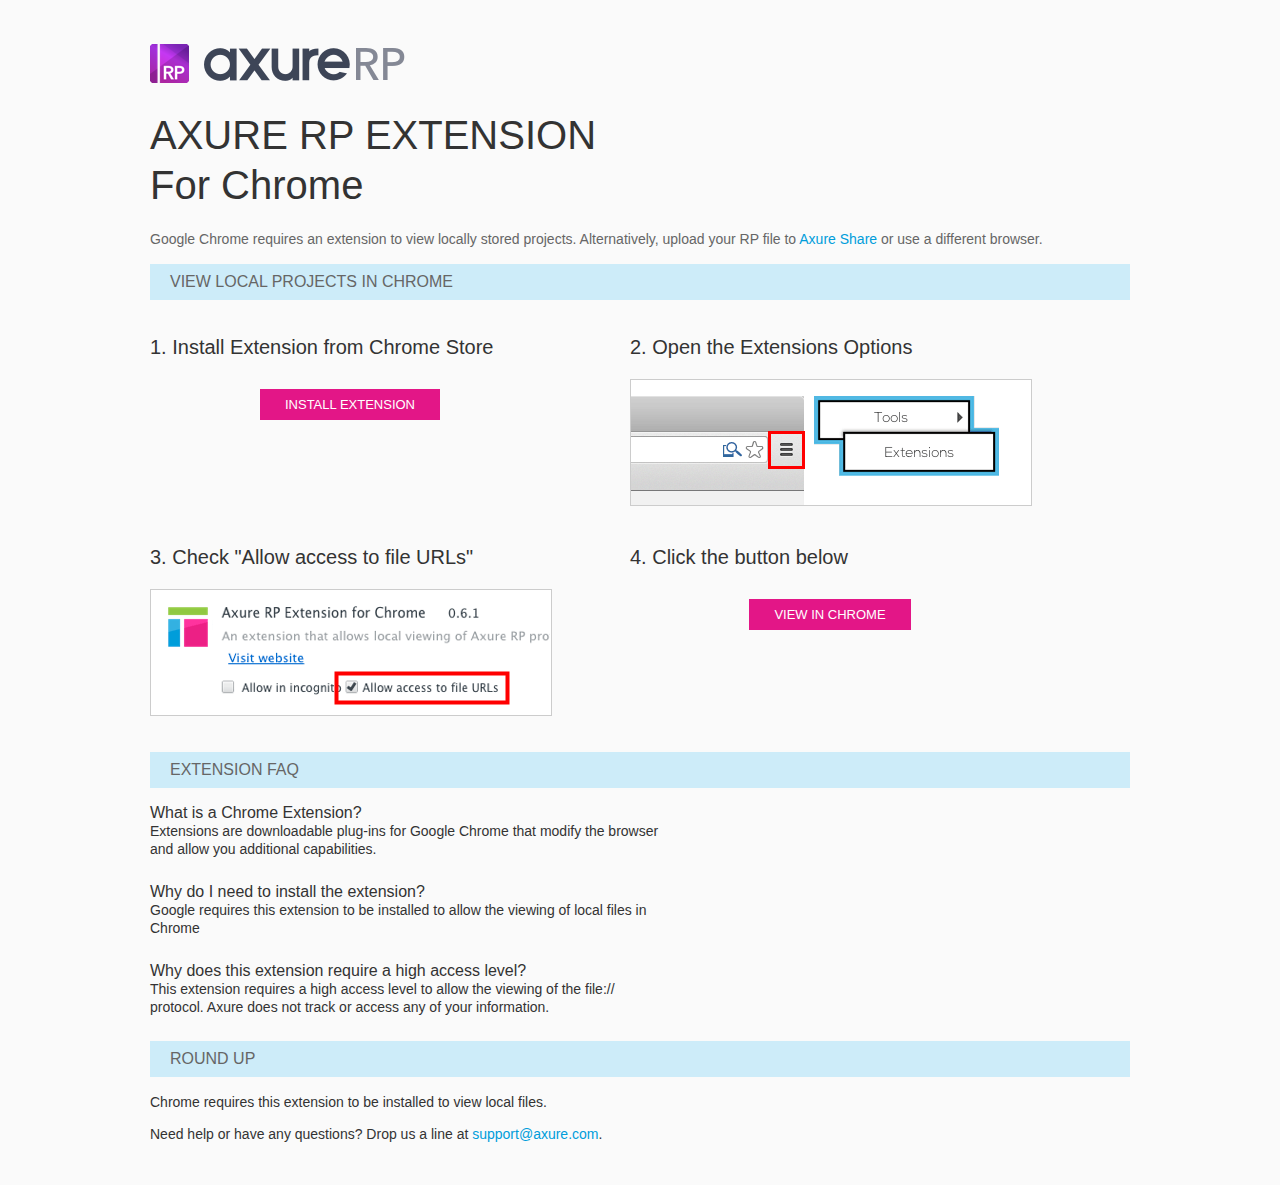
<file: resources/chrome/chrome.html>
<html>
<head>
    <title>Install the Axure RP Chrome Extension</title>
    <style type="text/css">
        *
        {
            font-family: Helvetica, Arial, sans-serif;
        }
        body
        {
            text-align: center;
            background-color: #fafafa;
        }
        p
        {
            font-size: 14px;
            line-height: 18px;
            color: #333333;
        }
        div.container
        {
            width: 980px;
            margin-left: auto;
            margin-right: auto;
            text-align: left;
        }
        a
        {
            text-decoration: none;
            color: #009dda;
        }
        .button
        {
            background: #E31687;
            font: normal 16px Arial, sans-serif;
            color: #FFFFFF;
            padding: 8px 25px 8px 25px;
            border: 0;
            display: inline-block;
            margin-top: 10px;
            text-transform: uppercase;
            font-size: 13px;
        }
        a:hover.button
        {
            opacity: .8;
        }
        div.left
        {
            width: 400px;
            float: left;
            margin-right: 80px;
        }
        div.right
        {
            width: 400px;
            float: left;
        }
        div.buttonContainer
        {
            text-align: center;
        }
        h1
        {
            font-size: 40px;
            color: #333333;
            line-height: 50px;
            margin-bottom: 20px;
            font-weight: normal;
        }
        h2
        {
            font-size: 38px;
            font-weight: normal;
            color: #08639C;
            text-align: center;
        }
        h3
        {
            font-size: 20px;
            color: #333333;
            font-weight: normal;
        }
        .heading
        {
            background-color: #cdecf9;
            height: 36px;
            line-height: 36px;
            padding-left: 20px;
            font-size: 16px;
            color: #666666;
        }
        span.faq
        {
            font-size: 16px;
            font-weight: normal;
            color: #333333;
            display: block;
        }
    </style>
</head>
<body>
    <div class="container">
        <br />
        <br />
        <img src="axure_logo.png" alt="axure" />
        <br />
        <h1>
            AXURE RP EXTENSION<br />
            For Chrome</h1>
        <p style="font-size: 14px; color: #666666; margin-top: 10px;">
            Google Chrome requires an extension to view locally stored projects. Alternatively,
            upload your RP file to <a href="https://share.axure.com">Axure Share</a> or use a different
            browser.</p>
        <h3 class="heading">
            VIEW LOCAL PROJECTS IN CHROME</h3>
        <div class="left">
            <h3>
                1. Install Extension from Chrome Store</h3>
            <div class="buttonContainer">
                <a class="button" href="https://chrome.google.com/webstore/detail/dogkpdfcklifaemcdfbildhcofnopogp"
                    target="_blank">Install Extension</a>
            </div>
        </div>
        <div class="right">
            <h3>
                2. Open the Extensions Options</h3>
            <img src="extensions_menu.gif" alt="extensions" />
        </div>
        <div style="clear: both; height: 20px;">
            &nbsp;</div>
        <div class="left">
            <h3>
                3. Check "Allow access to file URLs"</h3>
            <img src="allow_access.gif" alt="allow access" />
        </div>
        <div class="right">
            <h3>
                4. Click the button below</h3>
            <div class="buttonContainer">
                <a class="button" href="../../start.html">View in Chrome</a>
            </div>
        </div>
        <div style="clear: both; height: 20px;">
        </div>
        <h3 class="heading">
            EXTENSION FAQ</h3>
        <p>
            <span class="faq">What is a Chrome Extension?</span> Extensions are downloadable
            plug-ins for Google Chrome that modify the browser<br />
            and allow you additional capabilities.
        </p>
        <p style="margin-top: 25px;">
            <span class="faq">Why do I need to install the extension?</span> Google requires
            this extension to be installed to allow the viewing of local files in<br />
            Chrome
        </p>
        <p style="margin-top: 25px; margin-bottom: 25px;">
            <span class="faq">Why does this extension require a high access level?</span> This
            extension requires a high access level to allow the viewing of the file://<br />
            protocol. Axure does not track or access any of your information.
        </p>
        <h3 class="heading">
            ROUND UP</h3>
        <p>
            Chrome requires this extension to be installed to view local files.</p>
        <p>
            Need help or have any questions? Drop us a line at <a href="mailto:support@axure.com">
                support@axure.com</a>.
        </p>
        <div style="clear: both; height: 20px;">
        </div>
    </div>
</body>
</html>
</file>
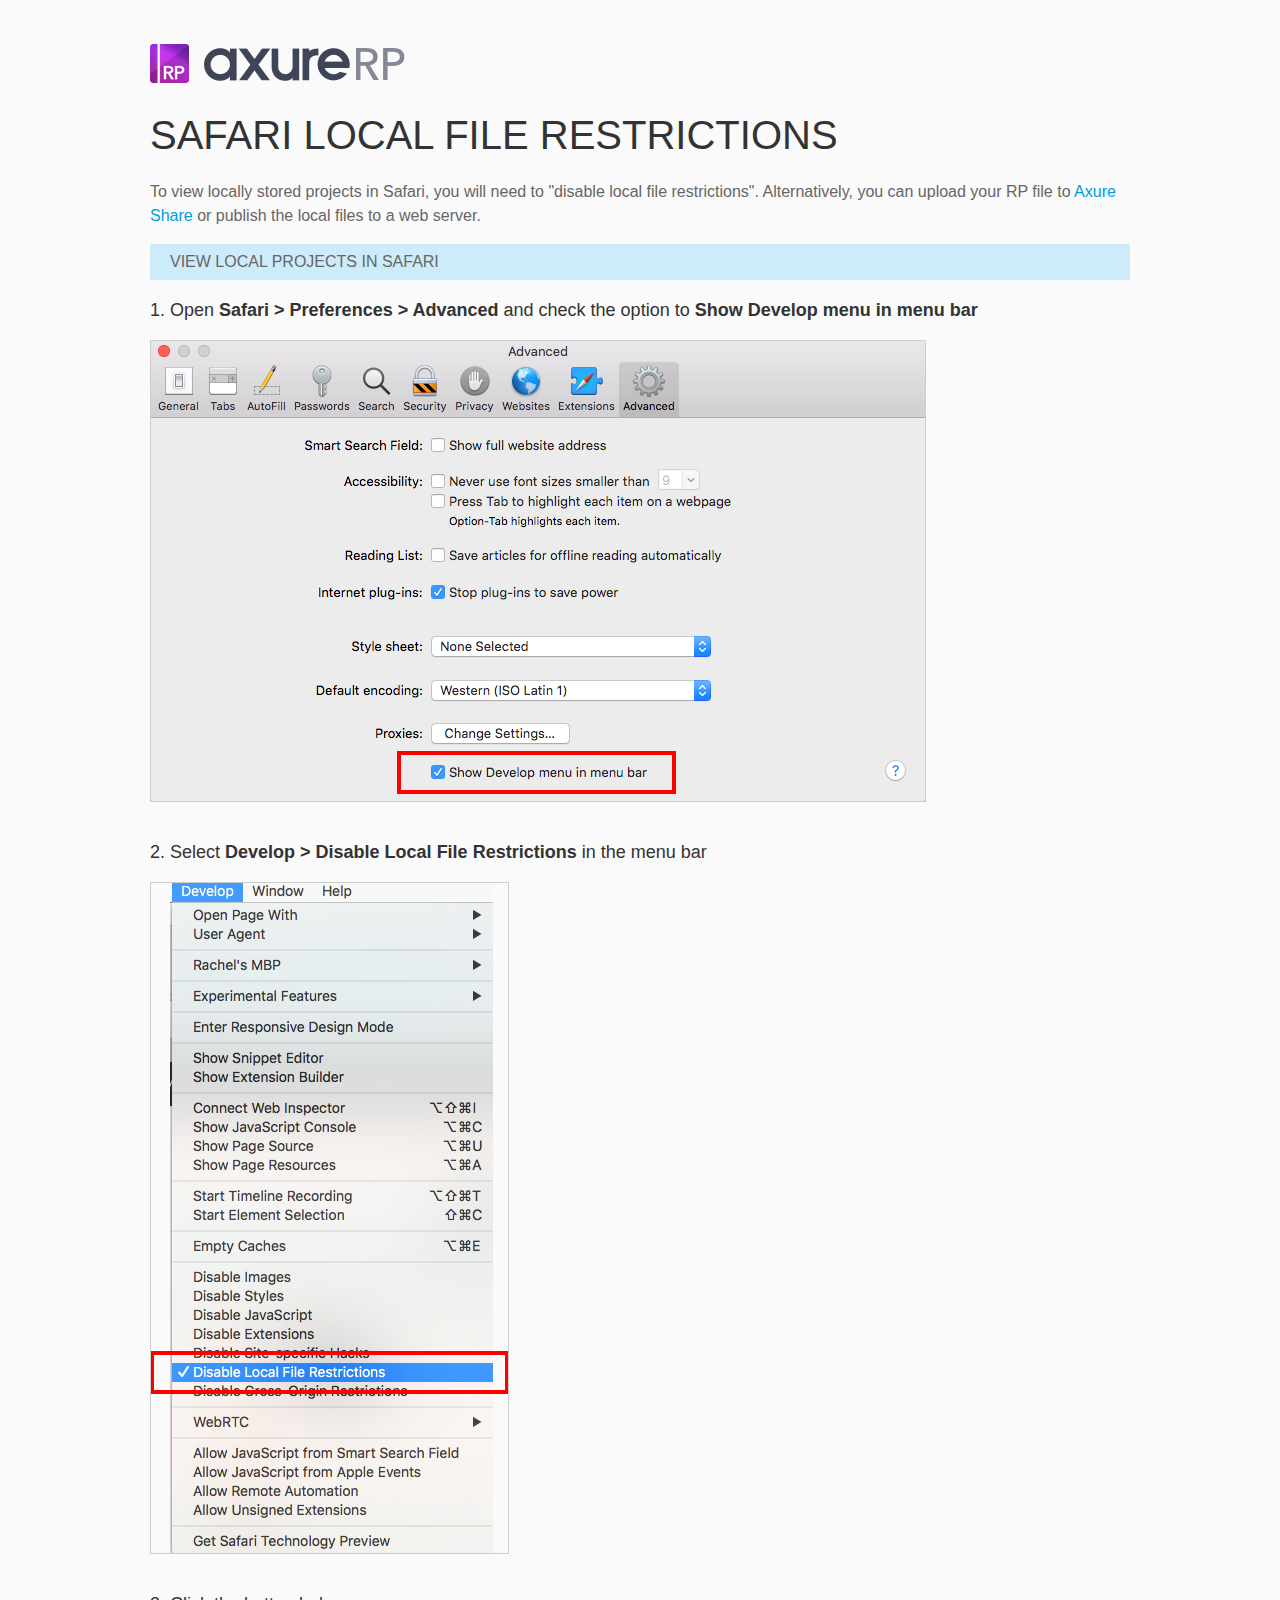
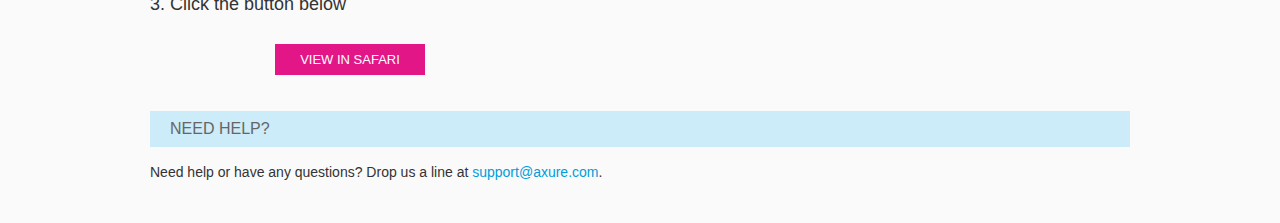
<file: resources/chrome/safari.html>
<html>
<head>
    <title>Axure RP - Safari Local File Restrictions</title>
    <style type="text/css">
        *
        {
            font-family: Helvetica, Arial, sans-serif;
        }
        body
        {
            text-align: center;
            background-color: #fafafa;
        }
        p
        {
            font-size: 14px;
            line-height: 18px;
            color: #333333;
        }
        div.container
        {
            width: 980px;
            margin-left: auto;
            margin-right: auto;
            text-align: left;
        }
        a
        {
            text-decoration: none;
            color: #009dda;
        }
        .button
        {
            background: #E31687;
            font: normal 16px Arial, sans-serif;
            color: #FFFFFF;
            padding: 8px 25px 8px 25px;
            border: 0;
            display: inline-block;
            margin-top: 10px;
            text-transform: uppercase;
            font-size: 13px;
        }
        a:hover.button
        {
            opacity: .8;
        }
        div.left
        {
            width: 400px;
            float: left;
            margin-right: 80px;
        }
        div.right
        {
            width: 400px;
            float: left;
        }
        div.buttonContainer
        {
            text-align: center;
        }
        h1
        {
            font-size: 40px;
            color: #333333;
            line-height: 50px;
            margin-bottom: 20px;
            font-weight: normal;
        }
        h2
        {
            font-size: 38px;
            font-weight: normal;
            color: #08639C;
            text-align: center;
        }
        h3
        {
            font-size: 18px;
            line-height: 24px;
            color: #333333;
            font-weight: normal;
        }
        .heading
        {
            background-color: #cdecf9;
            height: 36px;
            line-height: 36px;
            padding-left: 20px;
            font-size: 16px;
            color: #666666;
        }
        span.faq
        {
            font-size: 16px;
            font-weight: normal;
            color: #333333;
            display: block;
        }
    </style>
</head>
<body>
    <div class="container">
        <br />
        <br />
        <img src="axure_logo.png" alt="axure" />
        <br />
        <h1>
            SAFARI LOCAL FILE RESTRICTIONS</h1>
        <p style="font-size: 16px; line-height: 24px; color: #666666; margin-top: 10px;">
            To view locally stored projects in Safari, you will need to "disable local file restrictions". Alternatively,
            you can upload your RP file to <a href="https://share.axure.com">Axure Share</a> or publish the local files to a web server.</p>
        <h3 class="heading">
            VIEW LOCAL PROJECTS IN SAFARI</h3>
        <div class="">
            <h3>
                1. Open <span style="font-weight: bold">Safari > Preferences > Advanced</span> and check the option to <span style="font-weight: bold">Show Develop menu in menu bar</span></h3>
            <img src="safari_advanced.png" alt="advanced" />
        </div>
        <div style="clear: both; height: 20px;">
            &nbsp;
        </div>
        <div class="">
            <h3>
                2. Select <span style="font-weight: bold">Develop > Disable Local File Restrictions</span> in the menu bar</h3>
            <img src="safari_restrictions.png" alt="extensions" />
        </div>
        <div style="clear: both; height: 20px;">
            &nbsp;</div>
        <div class="left">
            <h3>
                3. Click the button below
            </h3>
            <div class="buttonContainer">
                <a class="button" href="../../start.html">View in Safari</a>
            </div>
        </div>
        <div style="clear: both; height: 20px;">
        </div>
        <h3 class="heading">
            NEED HELP?</h3>
        <p>
            Need help or have any questions? Drop us a line at <a href="mailto:support@axure.com">
                support@axure.com</a>.
        </p>
        <div style="clear: both; height: 20px;">
        </div>
    </div>
</body>
</html>
</file>
